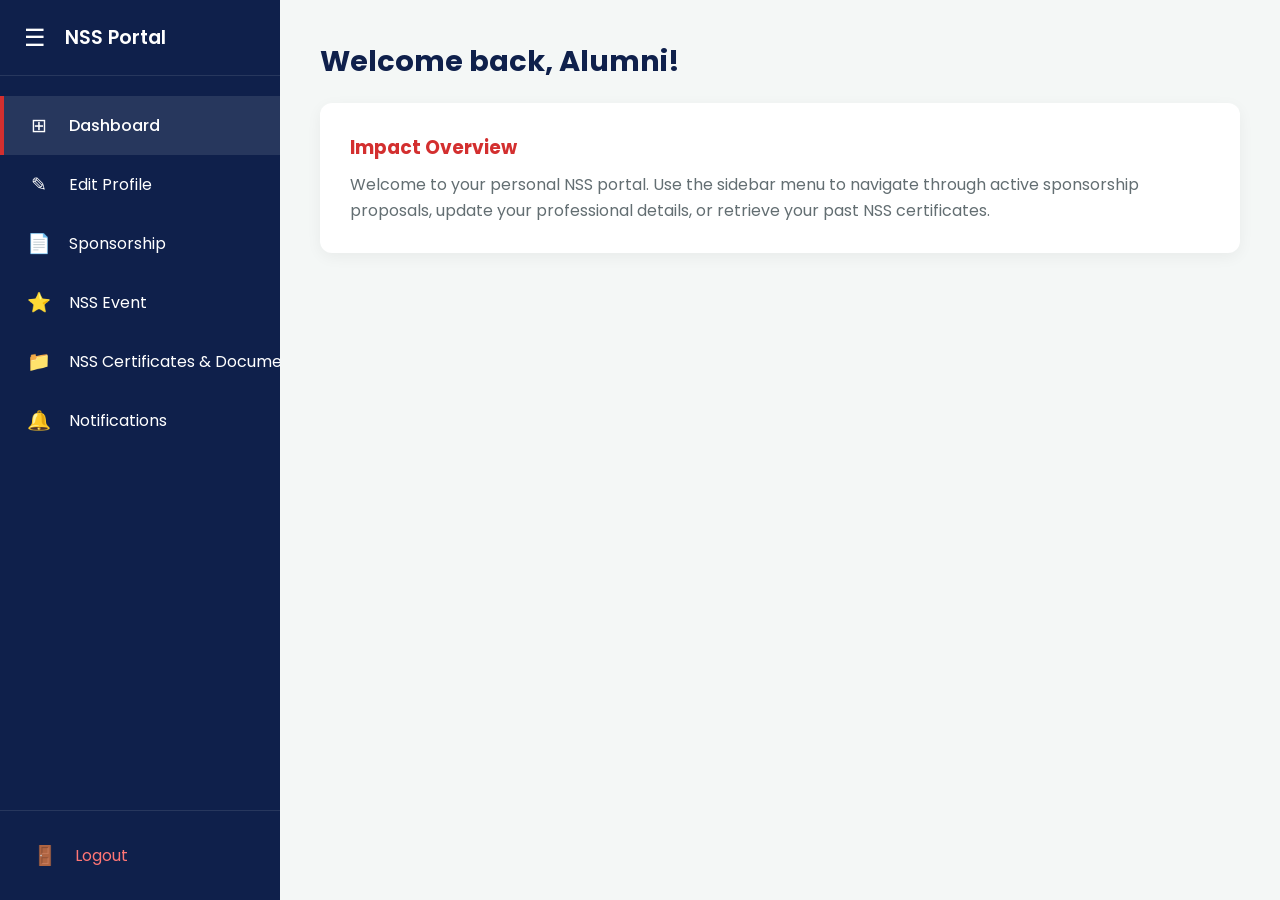
<file: profile.html>
<!DOCTYPE html>
<html lang="en">
<head>
    <meta charset="UTF-8">
    <meta name="viewport" content="width=device-width, initial-scale=1.0">
    <title>NSS Profile Dashboard</title>
    <link href="https://fonts.googleapis.com/css2?family=Poppins:wght@300;400;500;600;700&display=swap" rel="stylesheet">
    <style>
        :root {
            --nss-blue: #0f204b;
            --nss-red: #d32f2f;
            --bg-color: #f4f7f6;
            --text-dark: #2d3436;
            --border: #dfe6e9;
            --sidebar-width: 280px;
            --sidebar-collapsed: 70px;
        }

        * {
            margin: 0;
            padding: 0;
            box-sizing: border-box;
            font-family: 'Poppins', sans-serif;
        }

        body {
            display: flex;
            height: 100vh;
            background-color: var(--bg-color);
            color: var(--text-dark);
            overflow: hidden;
        }

        /* Sidebar Styling */
        .sidebar {
            width: var(--sidebar-width);
            background: var(--nss-blue);
            color: white;
            display: flex;
            flex-direction: column;
            transition: width 0.3s ease;
            overflow: hidden;
        }

        .sidebar.collapsed {
            width: var(--sidebar-collapsed);
        }

        .sidebar-header {
            display: flex;
            align-items: center;
            padding: 20px;
            border-bottom: 1px solid rgba(255,255,255,0.1);
            white-space: nowrap;
        }

        /* Hamburger Menu Icon (3 lines) */
        .menu-toggle {
            font-size: 1.5rem;
            cursor: pointer;
            background: none;
            border: none;
            color: white;
            margin-right: 15px;
            min-width: 30px;
        }

        .sidebar-header h2 {
            font-size: 1.2rem;
            font-weight: 600;
            opacity: 1;
            transition: opacity 0.3s;
        }

        .sidebar.collapsed .sidebar-header h2 {
            opacity: 0;
            pointer-events: none;
        }

        /* Navigation Links */
        .nav-links {
            list-style: none;
            padding: 20px 0;
            flex: 1; /* Pushes logout to the bottom */
        }

        .nav-links li {
            padding: 15px 20px;
            cursor: pointer;
            display: flex;
            align-items: center;
            transition: background 0.3s, border-left 0.1s;
            border-left: 4px solid transparent;
            white-space: nowrap;
        }

        .nav-links li:hover {
            background: rgba(255,255,255,0.05);
        }

        .nav-links li.active {
            background: rgba(255,255,255,0.1);
            border-left: 4px solid var(--nss-red);
            font-weight: 500;
        }

        .nav-icon {
            font-size: 1.2rem;
            min-width: 30px;
            text-align: center;
            margin-right: 15px;
        }

        .nav-text {
            transition: opacity 0.3s;
        }

        .sidebar.collapsed .nav-text {
            opacity: 0;
            pointer-events: none;
        }

        /* Logout Section - Separated at bottom */
        .logout-section {
            padding: 20px;
            border-top: 1px solid rgba(255,255,255,0.1);
        }

        .logout-btn {
            display: flex;
            align-items: center;
            color: #ff7675;
            cursor: pointer;
            padding: 10px;
            border-radius: 6px;
            transition: background 0.3s;
            white-space: nowrap;
        }

        .logout-btn:hover {
            background: rgba(255, 118, 117, 0.1);
        }

        /* Main Content Area */
        .main-content {
            flex: 1;
            padding: 40px;
            overflow-y: auto;
        }

        /* Views */
        .view-section {
            display: none;
            animation: fadeIn 0.4s ease;
        }

        .view-section.active {
            display: block;
        }

        @keyframes fadeIn {
            from { opacity: 0; transform: translateY(10px); }
            to { opacity: 1; transform: translateY(0); }
        }

        .card {
            background: white;
            padding: 30px;
            border-radius: 12px;
            box-shadow: 0 4px 15px rgba(0,0,0,0.05);
            margin-bottom: 20px;
        }

        h1 { color: var(--nss-blue); margin-bottom: 20px; font-size: 1.8rem; }
        h3 { color: var(--nss-red); margin-bottom: 10px; }
        p { color: #636e72; line-height: 1.6; }
        
    </style>
</head>
<body>

    <!-- Sidebar Navigation -->
    <aside class="sidebar" id="sidebar">
        <div class="sidebar-header">
            <button class="menu-toggle" onclick="toggleSidebar()">☰</button>
            <h2>NSS Portal</h2>
        </div>
        
        <ul class="nav-links">
            <li class="active" onclick="switchView('dashboard', this)">
                <span class="nav-icon">⊞</span>
                <span class="nav-text">Dashboard</span>
            </li>
            <li onclick="switchView('edit-profile', this)">
                <span class="nav-icon">✎</span>
                <span class="nav-text">Edit Profile</span>
            </li>
            <li onclick="switchView('sponsorship', this)">
                <span class="nav-icon">📄</span>
                <span class="nav-text">Sponsorship</span>
            </li>
            <li onclick="switchView('nss-event', this)">
                <span class="nav-icon">⭐</span>
                <span class="nav-text">NSS Event</span>
            </li>
            <li onclick="switchView('documents', this)">
                <span class="nav-icon">📁</span>
                <span class="nav-text">NSS Certificates & Documents</span>
            </li>
            <li onclick="switchView('notifications', this)">
                <span class="nav-icon">🔔</span>
                <span class="nav-text">Notifications</span>
            </li>
        </ul>

        <div class="logout-section">
            <div class="logout-btn" onclick="window.location.href='index.html'">
                <span class="nav-icon">🚪</span>
                <span class="nav-text">Logout</span>
            </div>
        </div>
    </aside>

    <!-- Main Content Dynamic Area -->
    <main class="main-content">
        
        <!-- Dashboard View -->
        <div id="dashboard-view" class="view-section active">
            <!-- This ID allows JavaScript to update the name dynamically -->
            <h1 id="welcome-text">Welcome back, Alumni!</h1>
            <div class="card">
                <h3>Impact Overview</h3>
                <p>Welcome to your personal NSS portal. Use the sidebar menu to navigate through active sponsorship proposals, update your professional details, or retrieve your past NSS certificates.</p>
            </div>
        </div>

        <!-- Edit Profile View -->
        <div id="edit-profile-view" class="view-section">
            <h1>Edit Profile</h1>
            <div class="card">
                <h3>Update Your Details</h3>
                <p>(Backend Team: Insert form fields here to update current occupation, company, and contact details.)</p>
            </div>
        </div>

        <!-- Sponsorship View -->
        <div id="sponsorship-view" class="view-section">
            <h1>Sponsorship Proposals</h1>
            <div class="card">
                <h3>Active College Initiatives</h3>
                <p>(Backend Team: Generate a feed of upcoming mega-events requesting funding broadcasted by the current unit here.)</p>
            </div>
        </div>

        <!-- NSS Event View -->
        <div id="nss-event-view" class="view-section">
            <h1>Sponsor an NSS Event</h1>
            <div class="card">
                <h3>Commit Funds Securely</h3>
                <p>(Backend Team: Insert payment gateway integration or pledge submission form here.)</p>
            </div>
        </div>

        <!-- Documents View -->
        <div id="documents-view" class="view-section">
            <h1>NSS Certificates & Documents</h1>
            <div class="card">
                <h3>Your Vault</h3>
                <p>View or download your verified NSS participation certificates and graduation logs.</p>
            </div>
        </div>

        <!-- Notifications View -->
        <div id="notifications-view" class="view-section">
            <h1>Notifications</h1>
            <div class="card">
                <h3>Recent Alerts</h3>
                <p>No new notifications at this time.</p>
            </div>
        </div>

    </main>

    <script>
        // Hamburger Menu Toggle
        function toggleSidebar() {
            document.getElementById('sidebar').classList.toggle('collapsed');
        }

        // Switch Main Content Views
        function switchView(viewName, clickedElement) {
            const views = document.querySelectorAll('.view-section');
            views.forEach(view => {
                view.classList.remove('active');
            });

            const menuItems = document.querySelectorAll('.nav-links li');
            menuItems.forEach(item => {
                item.classList.remove('active');
            });

            document.getElementById(viewName + '-view').classList.add('active');
            clickedElement.classList.add('active');
        }

        // Automatically load the logged-in user's name from localStorage
        window.addEventListener('DOMContentLoaded', () => {
            const userName = localStorage.getItem("loggedInName");
            if (userName) {
                document.getElementById('welcome-text').innerText = `Welcome back, ${userName}!`;
            }
        });
    </script>
</body>
</html>
</file>
